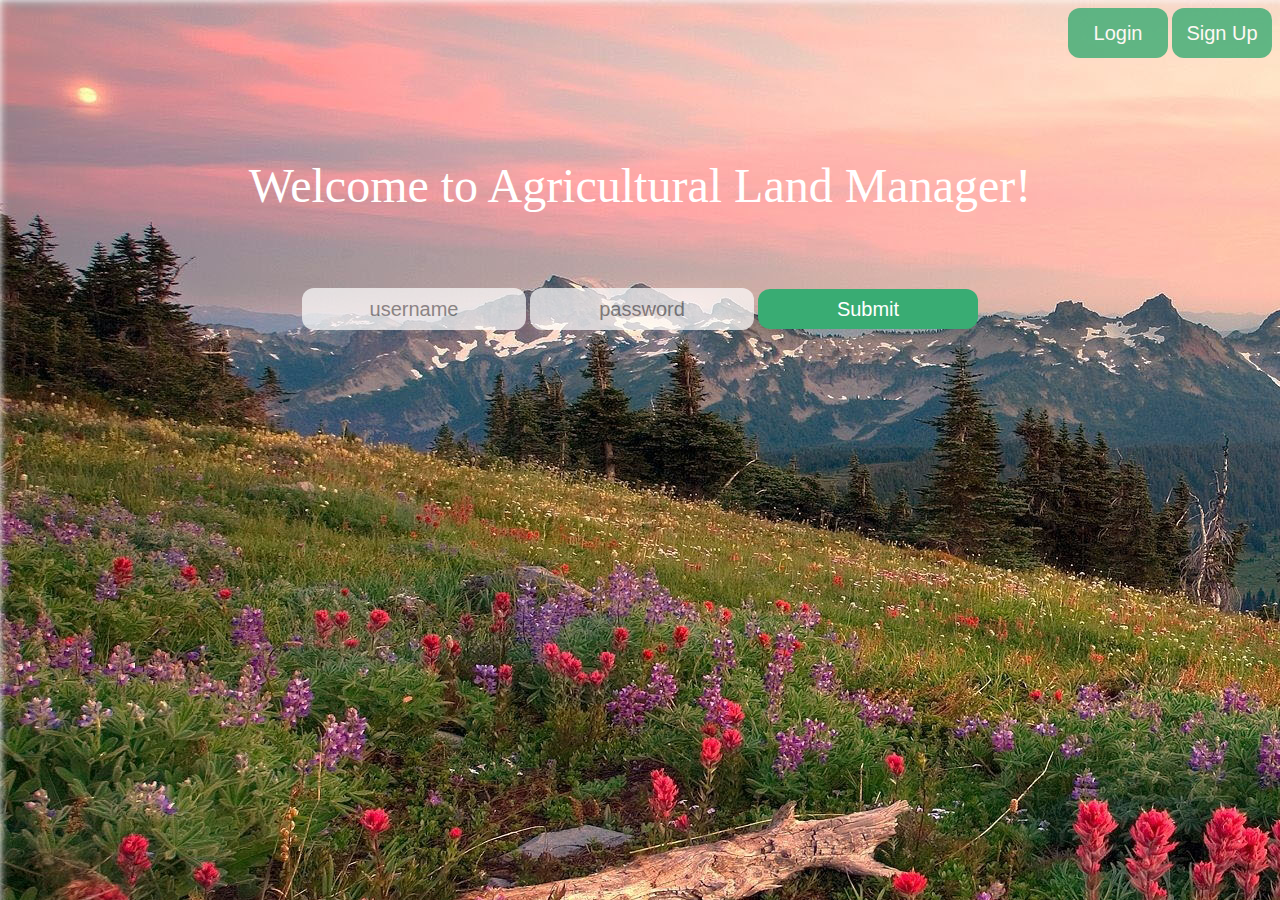
<file: Index.html>
<!DOCTYPE html>
<html lang="en">
<head>	
	<title> Login </title>
	<link rel="stylesheet" href="CSS/stylesheet.css" type="text/css">
</head>
<body style="background-image:url('Images/background.jpg')">
    <div  id = "menu-button"> 
		<input type="button" class = "menu-btn" id = "login-button" value="Login" onClick="HideRegister()">
		<input type="button" class = "menu-btn" id = "SignUp-button" value="Sign Up" onClick = "HideLogin()">
	</div>
	<div class = "welcome"> Welcome to Agricultural Land Manager! </div>
	<div class = "login" id = "loginID"> 
		<input class ="login-data" type="text" id ="user" placeholder="username" >
		<input  class ="login-data" type="password" id ="password" placeholder="password" >
		<button  class="submit-btn" type="submit" id = "submit-login" value="Submit" onClick="LogIn()">Submit</button>
	</div>
	<div class ="register" id = "register-form">
		<input  class ="user-data" type="text" id="firstname" placeholder="FirstName" autofocus required />
		<input  class ="user-data" type="text" id="lastname" placeholder="LastName" required />

	    <input  class ="user-data" type="email"  id="register-email" placeholder="E-mail" required />
	    <input  class ="user-data" type="password" id="register-password" placeholder="Password" required />
	    <input  class ="user-data" type="password" id="password2" placeholder="Retype password" onmouseleave="RetypePasswd()" required />
	    
	    <input class="submit-btn" type="submit" id="register-btn" value="Sign me up" />
	</div>
<script>

function HideLogin(){
document.getElementById("loginID").style.display = "none";
document.getElementById("register-form").style.display="block";
}
function HideRegister(){
document.getElementById("register-form").style.display = "none";
document.getElementById("loginID").style.display="block";

}
function LogIn(){
	const user = {
    name: "AnaTest",
    password: "Admin1234"
}
	var login = function () {
    var username = document.getElementById("username").value;
    var password = document.getElementById("password").value;

    if (username === user.name && password === user.password) {
        document.getElementById("submit-login").classList.add("hidden");
        alert("Ai fost logat cu succes!");
    } else {
        alert("Username sau parola incorect!")
    }
	}
function RetypePasswd(){
	var password = document.getElementById("register-password").value;
	var password2 = document.getElementById("password2").value;
	if (password == password2) {
		allert("Parolele coincid! ^.^");
	} else { 
		alert("Parolele nu coincid! :(");
	}
}
}
</script>
</body>
</html>
</file>
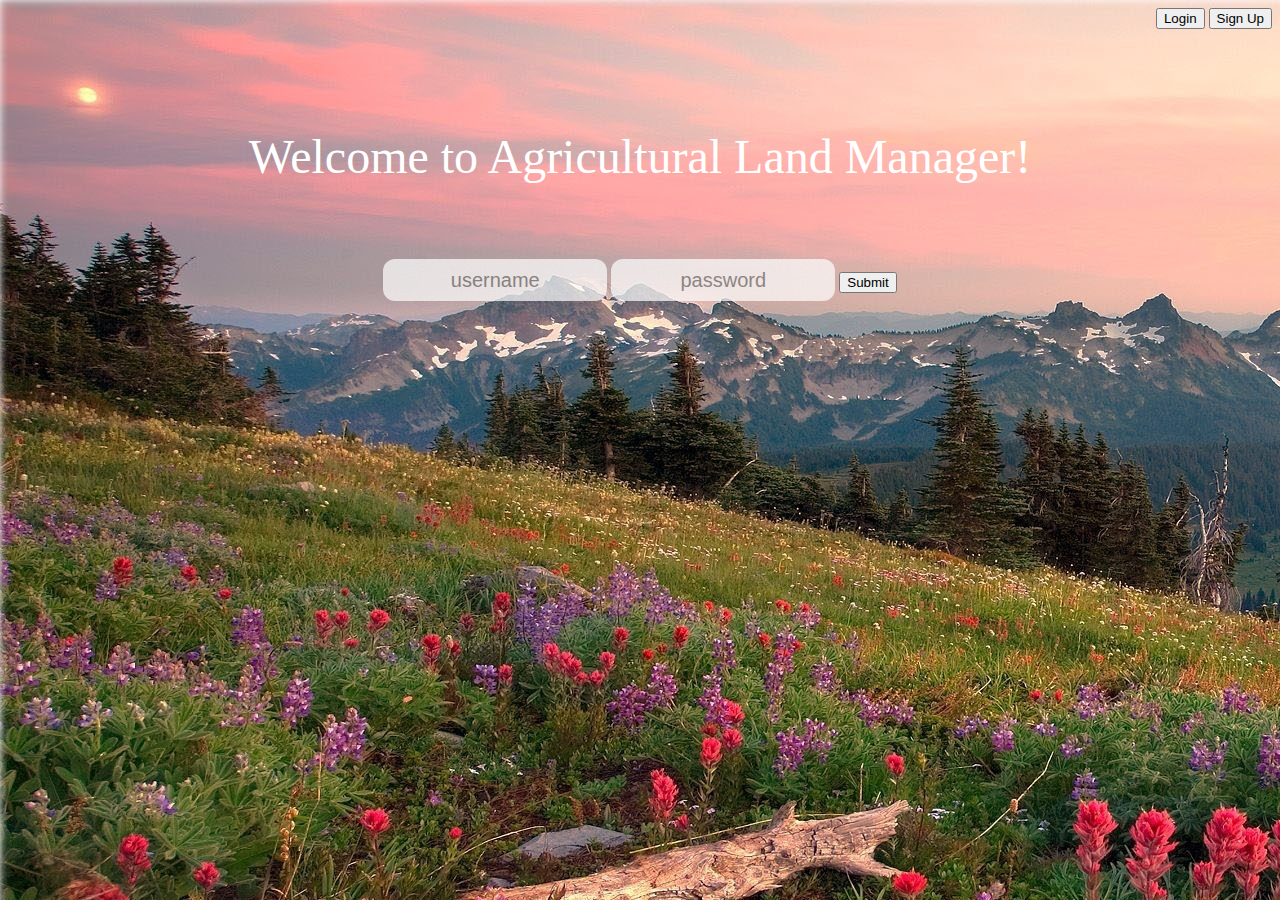
<file: Login.html>
<!DOCTYPE html>
<html lang="en">
<head>	
	<title> Login </title>
	<link rel="stylesheet" href="CSS/stylesheet.css" type="text/css">
</head>
<body background = "Images/background.jpg">
	<div id = "menu-button"> 
		<input type="button" id = "login-button" value="Login" >
		<input type="button" id = "SignUp-button" value="Sign Up">
	</div>
	<div class = "welcome"> Welcome to Agricultural Land Manager! </div>
	<div class = "login"> 
		<input type="text" id ="user" placeholder="username">
		<input type="password" id ="password" placeholder="password">
		<button type="submit" id = "submit-login" value="Submit">Submit</button>
	</div>
</body>
</html>
</file>
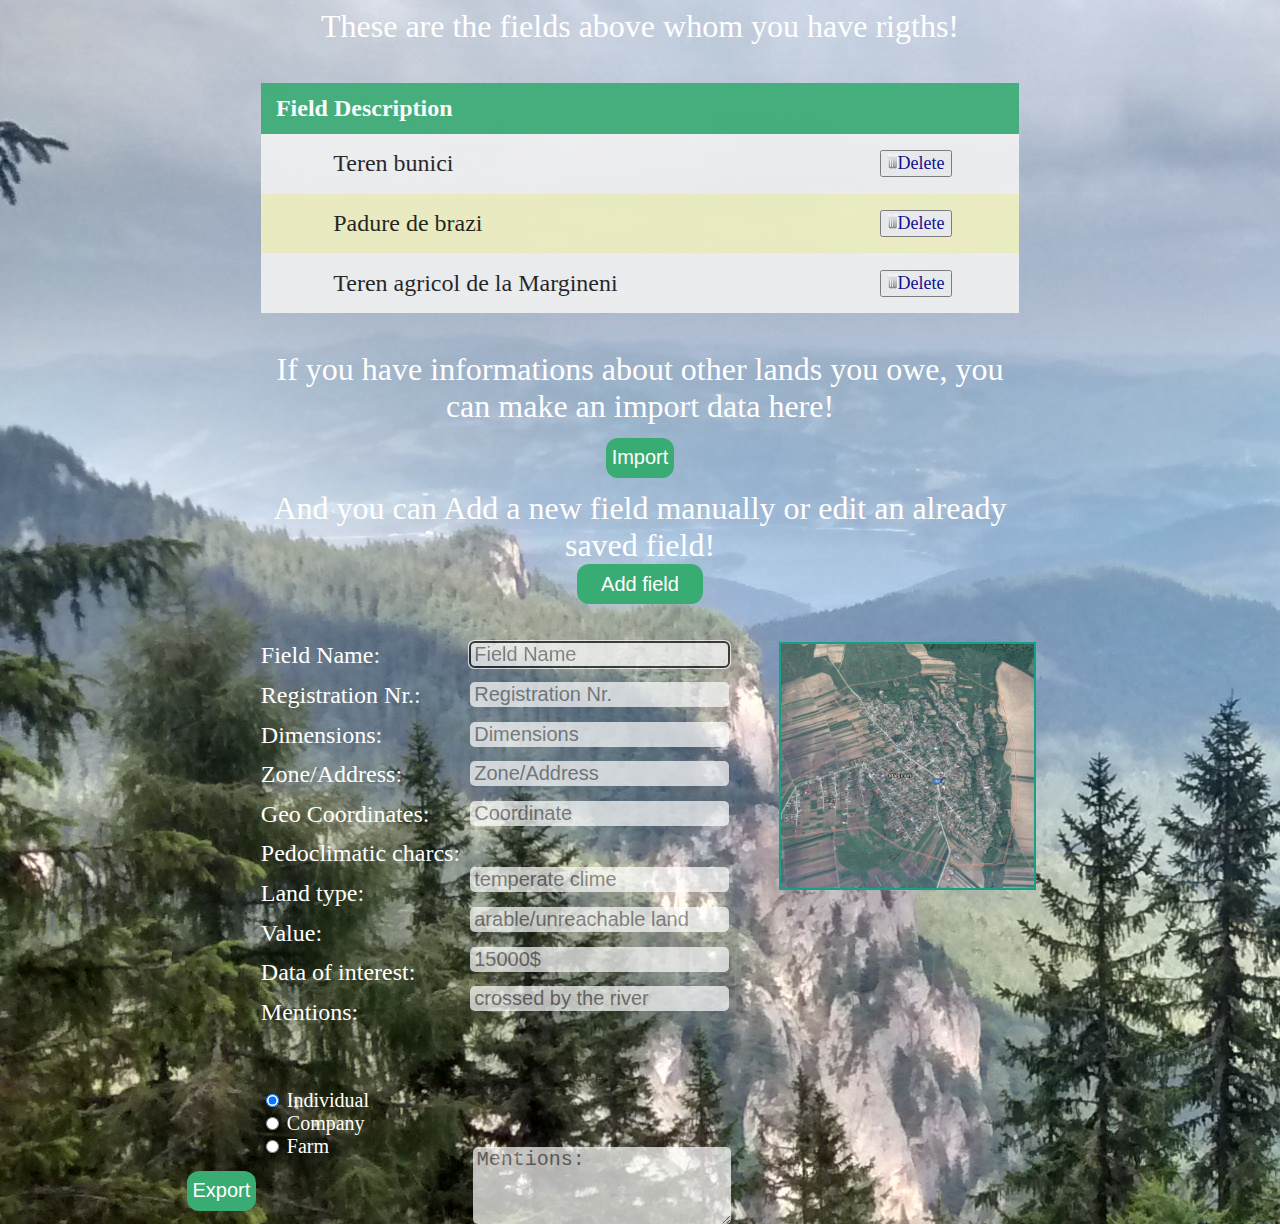
<file: Main.html>
<!DOCTYPE html>
<html lang="en">
<head>	
	<title> Main Page </title>
	<link rel="stylesheet" href="CSS/stylesheet.css" type="text/css">
</head>
<body style="background-image:url('Images/back.jpg');">
	<div class = "words" id="phrase1"> These are the fields above whom you have rigths!</div>
	<table id = "t01">
		<tr>
			<th><div>Field Description</div></th>	
			<th></th>
		</tr>
		<tr>
			<td><div>Teren bunici</div></td>
			<td>
				<button class="trash-button" type="button">
					<img src ="Images/trash.png" style=" width:10px; height:15px" alt="Delete"/>Delete
				</button>
			</td>
		</tr>
		<tr>
			<td><div> Padure de brazi</div></td>
			<td>
				<button class="trash-button" type="button">
					<img src ="Images/trash.png" style=" width:10px; height:15px" alt="Delete"/>Delete
				</button>
			</td>
		</tr>
		<tr>
			<td><div>Teren agricol de la Margineni</div></td>
			<td>
				<button class="trash-button" type="button">
					<img src ="Images/trash.png" style=" width:10px; height:15px" alt="Delete"/>Delete
				</button>
			</td>
		</tr>
	</table> 

	<div class = "words"> If you have informations about other lands you owe, you can make an import data here!</div>
	<div><input class="submit-btn" type="submit" id="Import-btn" value="Import"/></div>
	<div class = "words"> And you can Add a new field manually or edit an already saved field!</div>
	<div style="display: flex; justify-content: center">
		<input type="submit" class="submit-btn" id ="Add-button" value = "Add field">
	</div>
	<div class = "display-map"><img src = "Images/HartaMargineni.PNG" alt="harta" id = "harta"/></div>

	<div class = "add-field" id = "add-field-form">
		<div class = "fields">
			Field Name:
			<input type="text" id="fieldname" placeholder="Field Name" autofocus required />
		</div>
		<div class = "fields">
			Registration Nr.:
			<input type="text" id="registrationNr" placeholder="Registration Nr." required />
		</div>
		<div class = "fields">
			Dimensions:
			<input type="text" id="dimensions" placeholder="Dimensions" required />
		</div>
		<div class = "fields">
			Zone/Address:
			<input type="text" id="zone" placeholder="Zone/Address" required />
		</div>
		<div class = "fields">
			Geo Coordinates:
			<input type="text" id="Coordinate" placeholder="Coordinate" required />
		</div>
		<div class = "fields">
			Pedoclimatic charcs:
			<input type="text" id="pedoclimatic" placeholder="temperate clime" required />
		</div>
		<div class = "fields">
			Land type:
			<input type="text" id="landType" placeholder="arable/unreachable land" required />
		</div>
		<div class = "fields">
			Value:
			<input type="text" id="landValue" placeholder="15000$" required />
		</div>
		<div class = "fields">
			Data of interest:
			<input type="text" id="interests" placeholder="crossed by the river" required />
		</div>
		<div class = "fields">
			Mentions:
		<textarea  id="mentions" placeholder="Mentions: "></textarea><br>
		</div>
	</div>

	<form id = "owner">
  		<input type="radio" name="owner" value="Individual" checked> Individual <br>
  		<input type="radio" name="owner" value="Company"> Company<br>
  		<input type="radio" name="owner" value="Farm"> Farm  
	</form> 
	<div><input class="submit-btn" type="submit" id="Export-btn" value="Export"/></div>

</body>
</html>
</file>
<file: CSS/stylesheet.css>
#menu-button {

	float: right;
}
.menu-btn {
	background-color:#39ac73;
	opacity: 0.8;
	border: none;
    color: white;
    text-align: center;
    text-decoration: none;
    display: inline-block;
    font-size: 20px;
	border-radius: 12px;
	width:100px;
	height:50px;
}

.welcome {
	text-align:center;
	margin-top: 100px;
	margin-bottom: 75px;
    display: inline-block;
    width: 100%;
	font-size:300%;
	color: white;
}
.login{
    text-align: center;
}
#user, 
#password{
	width:220px;
	height:40px;
	text-align: center;
	border: none;
	border-radius: 12px;
	font-size:20px;
	opacity:0.7;
}
.user-data {
	width:220px;
	height:40px;
	text-align: center;
	border: none;
	border-radius: 12px;
	font-size:20px;
	opacity:0.7;
	margin-right: auto;
	margin-left: auto;
	display:block;
	margin-top: 1%;
	margin-bottom: 1%;
}
.submit-btn {
	width:220px;
	height:40px;
	text-align: center;
	border-radius: 12px;
	font-size:20px;
	color:white;
	border: none;
	background-color: #39ac73;
}
#register-form {display: none;
border: none;
}
#register-btn,.trash-button,#Import-btn,#Export-btn{
	margin-right: auto;
	margin-left: auto;
	display:block;
	margin-top: 1%;
	margin-bottom: 1%;
	width:auto;
}

input[type="text"]:focus,
input[type="password"]:focus {
  border-bottom: 2px solid #16a085;
  color: #16a085;
  transition: 0.2s ease;
}

input[type="submit"]:hover,
input[type="submit"]:focus {
  opacity: 1;
  box-shadow: 0 2px 4px rgba(0, 0, 0, 0.4);
  transition: 0.1s ease;
}

input[type="submit"]:active {
  opacity: 1;
  box-shadow: 0 1px 2px rgba(0, 0, 0, 0.4);
  transition: 0.1s ease;
}

#fieldname,#zone, 
#Coordinate, #pedoclimatic,
#registrationNr, #dimensions,
#mentions , #landType,
#landValue, #interests {
	display:inline-block;
	border: none;
	border-radius: 5px;
	font-size:20px;
	opacity:0.7;
	padding:1px 4px 1px 4px;
	float:right;
	margin-right:5%;
	margin-left:5%;
	width:33%;
}

.fields{
	display:block;
	margin-top: 1%;
	margin-bottom: 1%;
	margin-right: 5%;
	margin-left: 20%;
	border: none;
	border-radius: 7px;
	font-size:24px;
	opacity:1;
	color:white;
	width:60%;
	
}
#t01 td div{
	margin-top: 1%;
	margin-bottom: 1%;
	margin-right: auto;
	margin-left: 10%;
	border: none;
	border-radius: 7px;
	opacity:0.9;
	text-align: left;
}

#add-field-form {
	margin-top: 3%;
	}

#mentions {
	height:75px;
	width:33%;
	margin-right: 38%;
}
#Add-button {
	margin : 0px 45%;
}
#owner{
	margin-top: 5%;
	margin-bottom: 1%;
	margin-right: auto;
	margin-left: 20%;
	font-size:20px;
	color:white;
}
#t01 {
    border-collapse: collapse;
    width: 60%;
    margin:3% 20% 3% 20%;
    background-color: #f1f1c1;
	opacity:0.9;
	
}
#t01 td div, #t01 th div {
	display:inline;
	font-size:150%;
}
#t01 td, #t01 th {
    padding: 2%;
}
#t01 th {
	margin-bottom:5px;
	background-color:#39ac73;
}
#t01 td input[type = "text"] {width: 84%;}
#t01 tr:nth-child(even) {
	background-color: #f2f2f2;
}

#t01 tr:hover { 
	background-color: #ddd;
}

#t01 th {
    padding-top: 12px;
    padding-bottom: 12px;
    text-align: left;
    background-color: #39ac73;
    color: white;
}
.trash-button {
	display:inline-block;
	font-size: 18px;
	font-family: FontAwasome;
	color:darkblue;
}

 @media only screen and (max-width: 600px) { 
     body { 
         background-color: lightblue;
     }
	 #t01 td div, #t01 th div {
		 display:inline; 
		 font-size:150%; 
		 text-align: center; 
	 } 
	.words,#mentions{
		 color: blue;
		 font-size: xx-small; 
		 text-align: center; 
		 margin-left: 20%; 
		 margin-right: 20%; 
	 } 
 }
/* ----------- iPhone 4 and 4S ----------- */

/* Portrait and Landscape */
@media only screen 
  and (min-device-width: 320px) 
  and (max-device-width: 480px)
  and (-webkit-min-device-pixel-ratio: 2) {
 #harta {
	width: 105%;
	height: 100%;
	border: 2px solid #16a085;
	margin-bottom: 175px !important;
}
  }
/* Portrait */
@media only screen 
  and (min-device-width: 320px) 
  and (max-device-width: 480px)
  and (-webkit-min-device-pixel-ratio: 2)
  and (orientation: portrait) {
	   #harta {
	width: 105%;
	height: 100%;
	border: 2px solid #16a085;
	margin-bottom: 175px !important;
	}
  }
/* Landscape */
@media only screen 
  and (min-device-width: 320px) 
  and (max-device-width: 480px)
  and (-webkit-min-device-pixel-ratio: 2)
  and (orientation: landscape) {
#harta {
		width: 105%;
		height: 100%;
		border: 2px solid #16a085;
		margin-bottom: 175px !important;
	}
  }
  @media only screen and (min-device-width: 768px)
	and (max-device-width: 1024px)
	and (orientation: portrait) {
	#harta {
		width: 105%;
		height: 100%;
		border: 2px solid #16a085;
		margin-bottom: 175px !important;
	}
}
  @media only screen and (min-device-width: 752px)
	and (max-device-width: 637px)
	{
	#harta {
		width: 105%;
		height: 100%;
		border: 2px solid #16a085;
		margin-bottom: 175px !important;
	}
}
.words {
	color: white;
font-size: xx-large;
text-align: center;
margin-left: 20%;
margin-right: 20%;
}
#harta {
	width: 100%;
	height: 100%;
	border: 2px solid #16a085;
	margin: 5%;
	margin-bottom:50%;
}
.display-map {
	width: 20%;
	height: 30%;
	margin: 2% 20% 10% 0;
	float: right;
	
	
}
</file>
